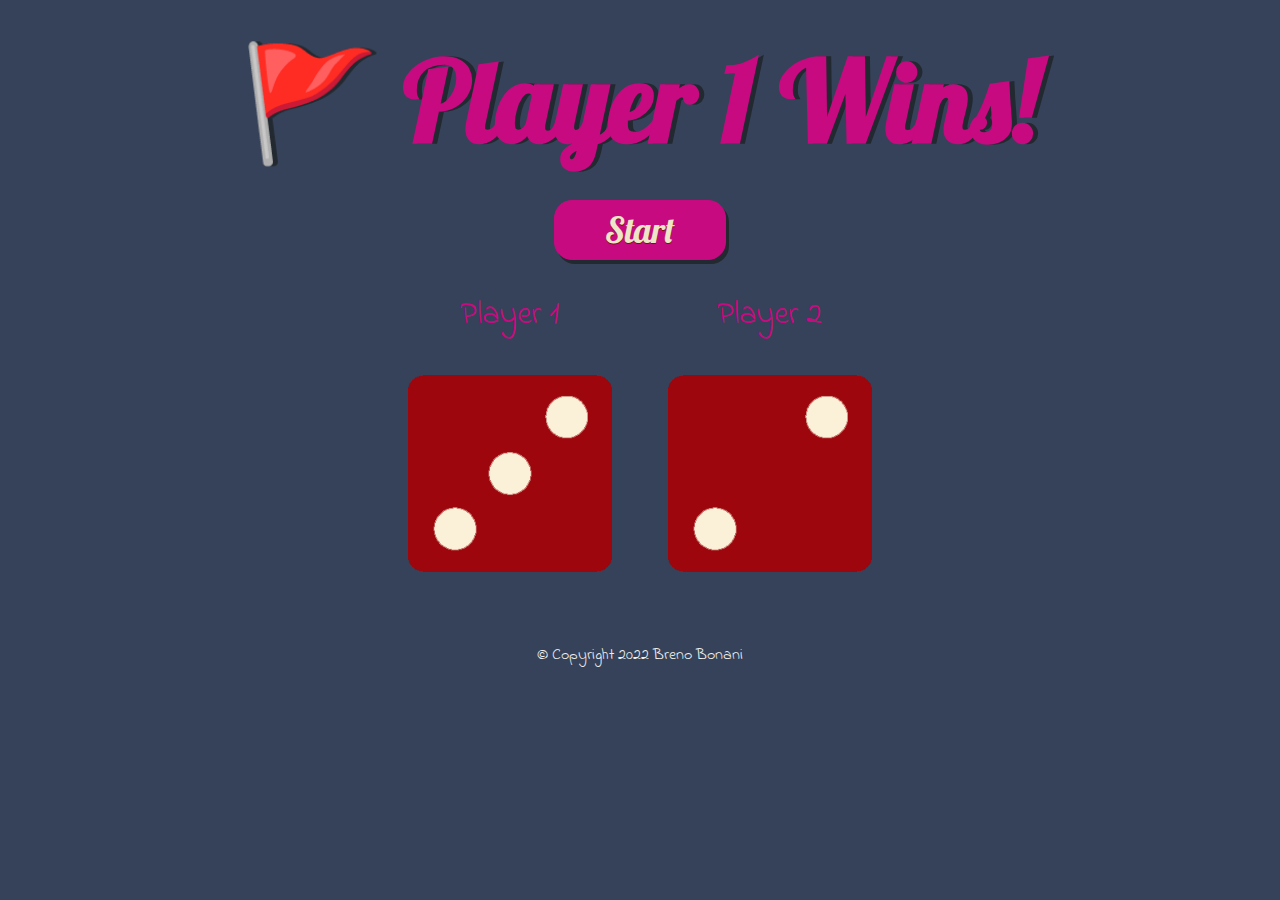
<file: index.html>
<!DOCTYPE html>
<html lang="en" dir="ltr">
  <head>
    <meta charset="utf-8">
    <link rel="icon" href="favicon.ico">
    <title>The Dice Game</title>
    <link rel="stylesheet" href="css/styles.css">
    <link href="https://fonts.googleapis.com/css?family=Indie+Flower|Lobster" rel="stylesheet">

  </head>
  <body>

    <div class="container">
      <h1>The Dice Game</h1>

      <div id="btn">
        <a href="#" class="myButton" onclick="document.location.reload(true)">Start</a>
      </div>
      
      <div class="dice">
        <p>Player 1</p>
        <img class="img1" src="">
      </div>

      <div class="dice">
        <p>Player 2</p>
        <img class="img2" src="">
      </div>

    </div>

<script src="js/index.js"></script>
  </body>

  <footer>
    © Copyright 2022 Breno Bonani
  </footer>
</html>
</file>
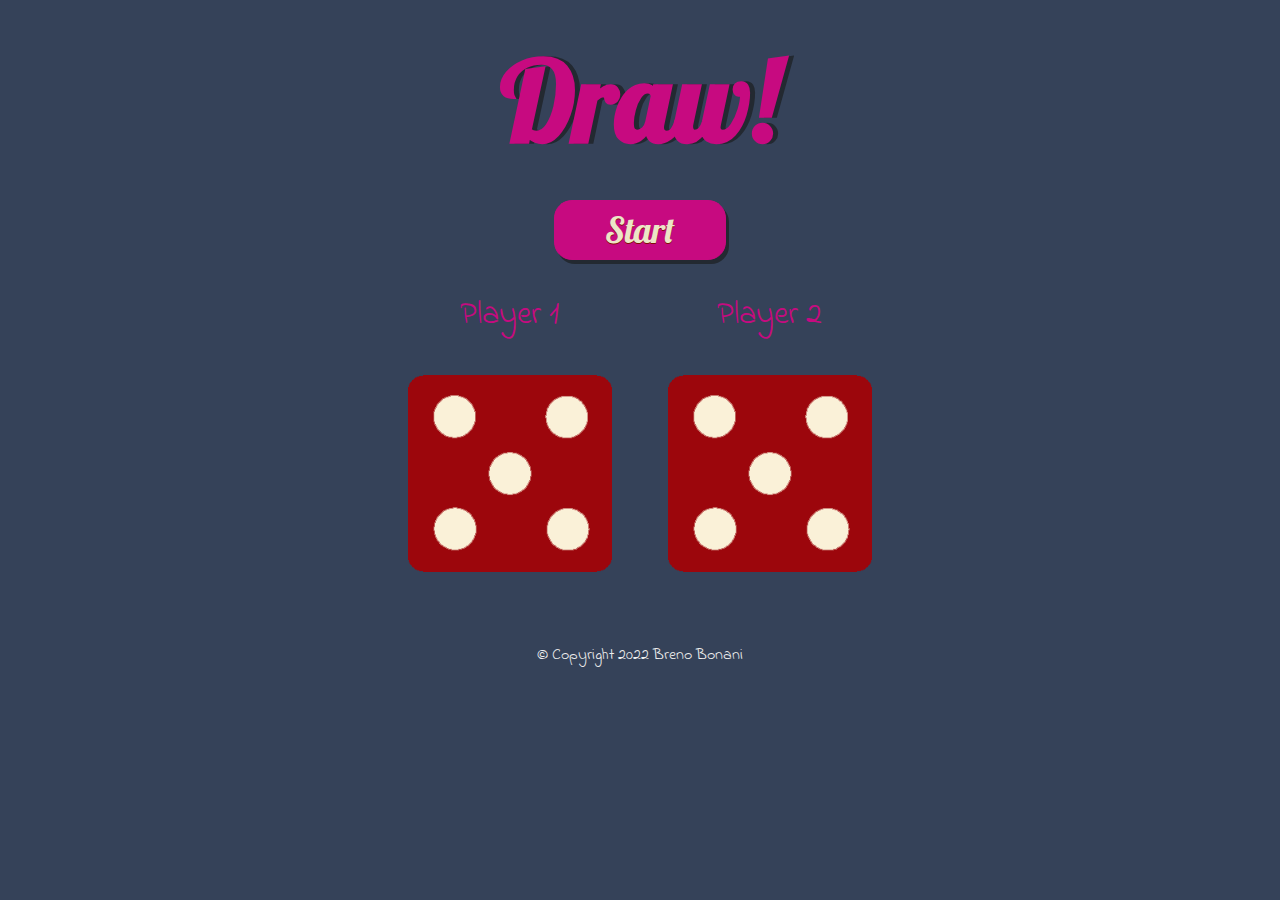
<file: The-Dice-Game-Index.html>
<!DOCTYPE html>
<html lang="en" dir="ltr">
  <head>
    <meta charset="utf-8">
    <link rel="icon" href="dice-favicon.ico">
    <title>The Dice Game</title>
    <link rel="stylesheet" href="css/styles.css">
    <link href="https://fonts.googleapis.com/css?family=Indie+Flower|Lobster" rel="stylesheet">

  </head>
  <body>

    <div class="container">
      <h1>The Dice Game</h1>

      <div id="btn">
        <a href="#" class="myButton" onclick="document.location.reload(true)">Start</a>
      </div>
      
      <div class="dice">
        <p>Player 1</p>
        <img class="img1" src="">
      </div>

      <div class="dice">
        <p>Player 2</p>
        <img class="img2" src="">
      </div>

    </div>

<script src="js/index.js"></script>
  </body>

  <footer>
    © Copyright 2022 Breno Bonani
  </footer>
</html>
</file>
<file: css/styles.css>
body {
  background-color: #354259;
}

h1 {
  margin: 30px;
  font-family: 'Lobster', cursive;
  text-shadow: 5px 0 #232931;
  font-size: 7rem;
  color: #C70A80;
}

p {
  font-size: 2rem;
  color: #C70A80;
  font-family: 'Indie Flower', cursive;
}

img {
  width: 80%;
}

footer {
  margin-top: 5%;
  color: #EEEEEE;
  text-align: center;
  font-family: 'Indie Flower', cursive;

}


.container {
  width: 70%;
  margin: auto;
  text-align: center;
}

.dice {
  text-align: center;
  display: inline-block;

}

.myButton {
	box-shadow: 3px 4px 0px 0px #232931;
	background:linear-gradient(to bottom, #C70A80 5%, #C70A80 100%);
	background-color:#C70A80;
	border-radius:18px;
	border:1px solid #C70A80;
	display:inline-block;
	cursor:pointer;
	color:#ECE5C7;
	font-family:'Lobster', cursive;
	font-size: 35px;
	padding:7px 50px;
	text-decoration:none;
	text-shadow:0px 1px 0px #810e05;
}
.myButton:hover {
	background:linear-gradient(to bottom, #232931 5%, #232931 100%);
  border-color:#232931 ;
}
.myButton:active {
	position:relative;
	top:1px;
}

@media (max-width: 550px) {
  h1 {
    font-size: 4rem;
  }
}
</file>
